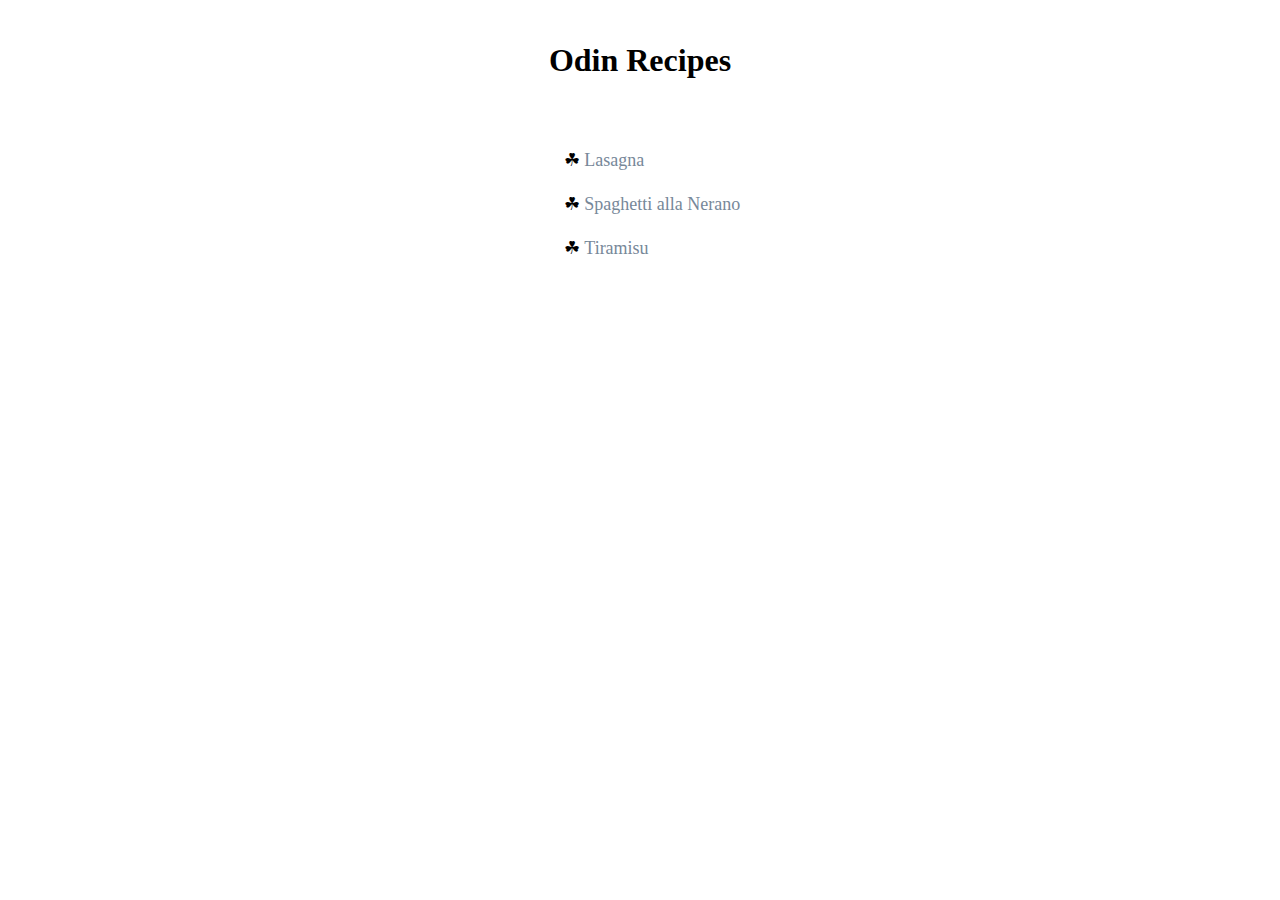
<file: index.html>
<!DOCTYPE html>
<html lang="en">
<head>
    <meta charset="UTF-8">
    <meta name="viewport" content="width=device-width, initial-scale=1.0">
    <title>Odin Recipes</title>
    <link rel="stylesheet" href="style.css">
</head>
<body>
    <h1>Odin Recipes</h1>
    <ul>
        <li><a href="recipes/lasagna.html">&nbsp;Lasagna</a></li>
        <li><a href="recipes/spaghetti.html">&nbsp;Spaghetti alla Nerano</a></li>
        <li><a href="recipes/tiramisu.html">&nbsp;Tiramisu</a></li>  
    </ul>
</body>
</html>
</file>
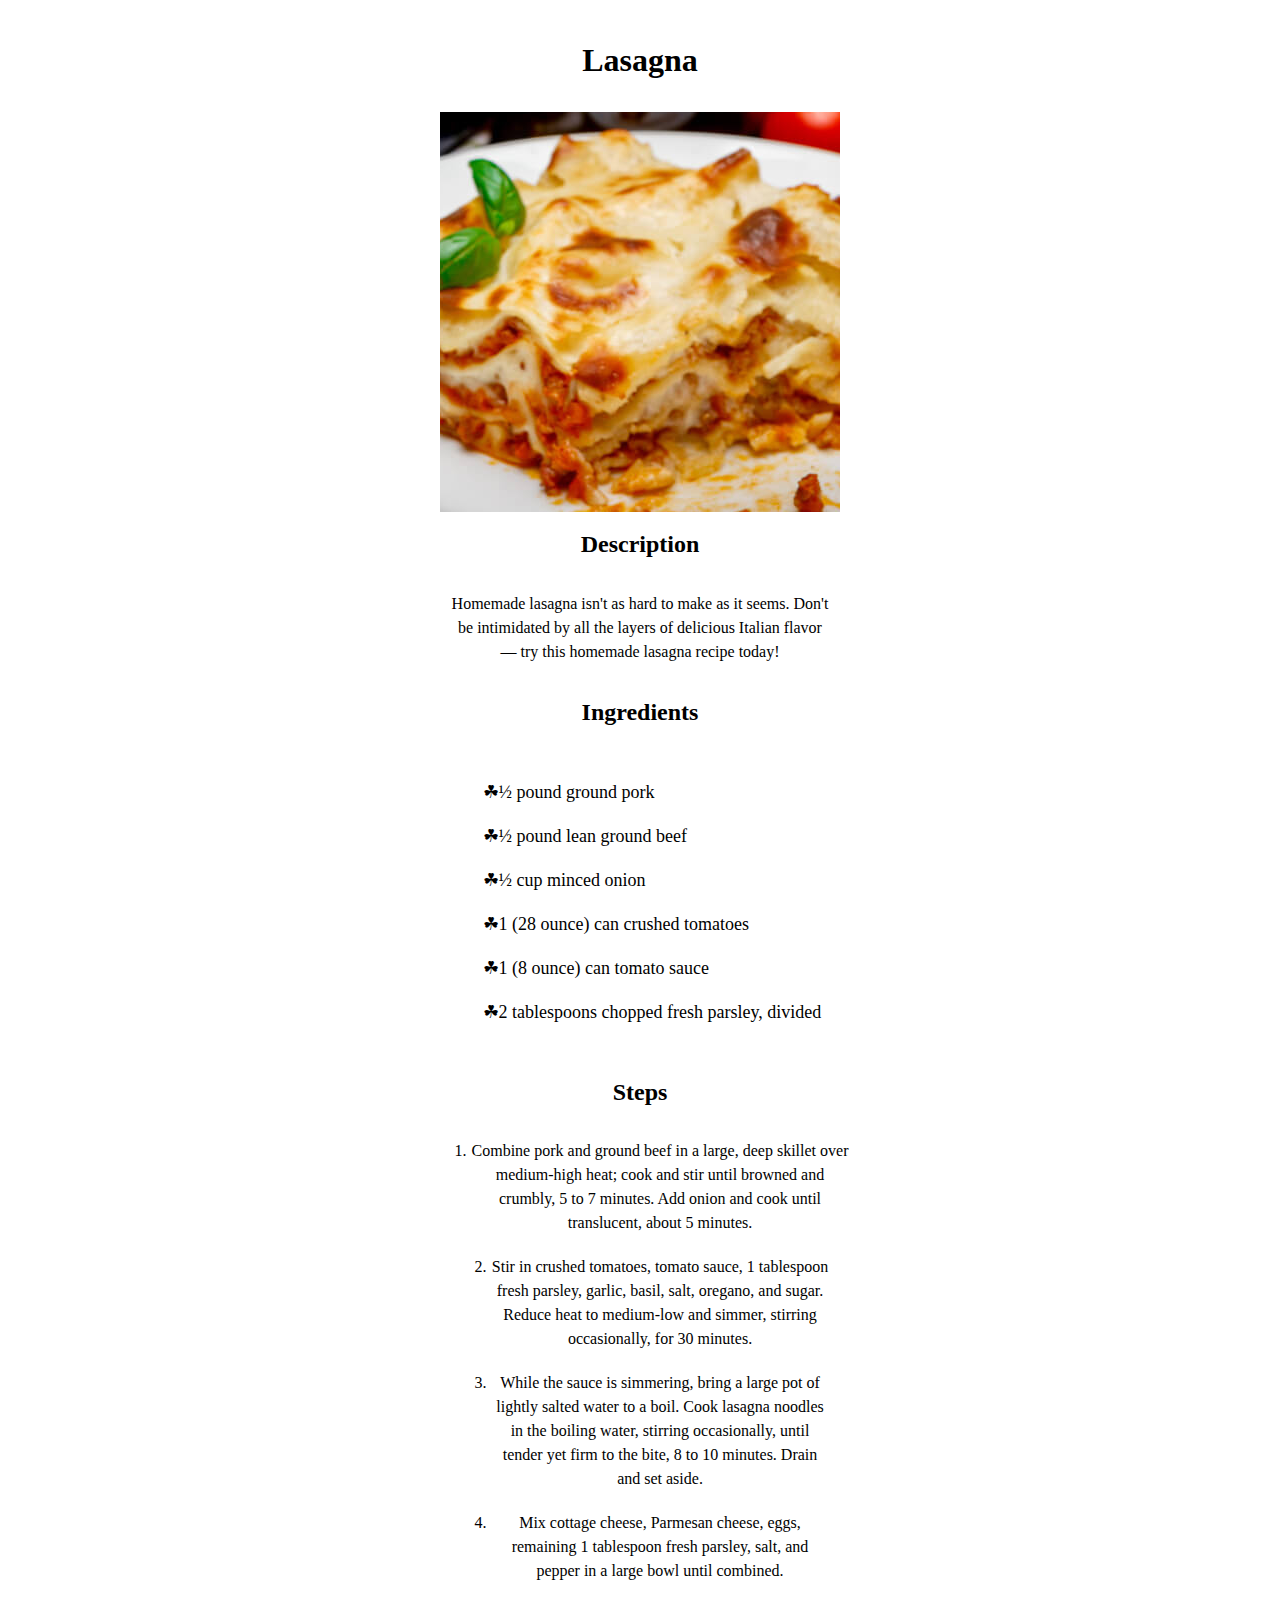
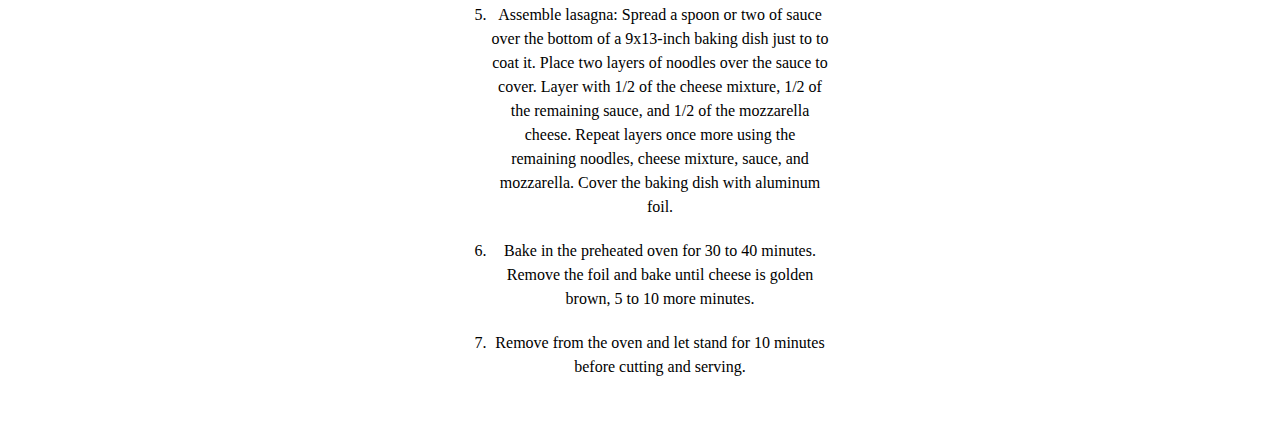
<file: recipes/lasagna.html>
<!DOCTYPE html>
<html lang="en">
<head>
    <meta charset="UTF-8">
    <meta name="viewport" content="width=device-width, initial-scale=1.0">
    <title>Document</title>
    <link rel="stylesheet" href="../style.css">
</head>
<body>
    <h1>Lasagna</h1>
    <div class="image">
        <img class="dish-image lasagna" src="../assets/lasagna.jpg" alt="A lasagna dish" width="667" height="1000">
    </div>
    <h2>Description</h2>
    <p class="lasagna description">Homemade lasagna isn't as hard to make as it seems. Don't be intimidated by all the layers of delicious Italian flavor — try this homemade lasagna recipe today!</p>
    <h2>Ingredients</h2>
    <ul>
        <li>½ pound ground pork</li>
        <li>½ pound lean ground beef</li>
        <li>½ cup minced onion</li>
        <li>1 (28 ounce) can crushed tomatoes</li>
        <li>1 (8 ounce) can tomato sauce</li>
        <li>2 tablespoons chopped fresh parsley, divided</li>
    </ul>

    <h2>Steps</h2>
    <ol>
        <li>Combine pork and ground beef in a large, deep skillet over medium-high heat; cook and stir until browned and crumbly, 5 to 7 minutes. Add onion and cook until translucent, about 5 minutes.</li>
        <li>Stir in crushed tomatoes, tomato sauce, 1 tablespoon fresh parsley, garlic, basil, salt, oregano, and sugar. Reduce heat to medium-low and simmer, stirring occasionally, for 30 minutes.</li>
        <li>While the sauce is simmering, bring a large pot of lightly salted water to a boil. Cook lasagna noodles in the boiling water, stirring occasionally, until tender yet firm to the bite, 8 to 10 minutes. Drain and set aside.</li>
        <li>Mix cottage cheese, Parmesan cheese, eggs, remaining 1 tablespoon fresh parsley, salt, and pepper in a large bowl until combined.</li>
        <li>Assemble lasagna: Spread a spoon or two of sauce over the bottom of a 9x13-inch baking dish just to to coat it. Place two layers of noodles over the sauce to cover. Layer with 1/2 of the cheese mixture, 1/2 of the remaining sauce, and 1/2 of the mozzarella cheese. Repeat layers once more using the remaining noodles, cheese mixture, sauce, and mozzarella. Cover the baking dish with aluminum foil.</li>
        <li>Bake in the preheated oven for 30 to 40 minutes. Remove the foil and bake until cheese is golden brown, 5 to 10 more minutes.</li>
        <li>Remove from the oven and let stand for 10 minutes before cutting and serving.</li>
    </ol>
</body>
</html>
</file>
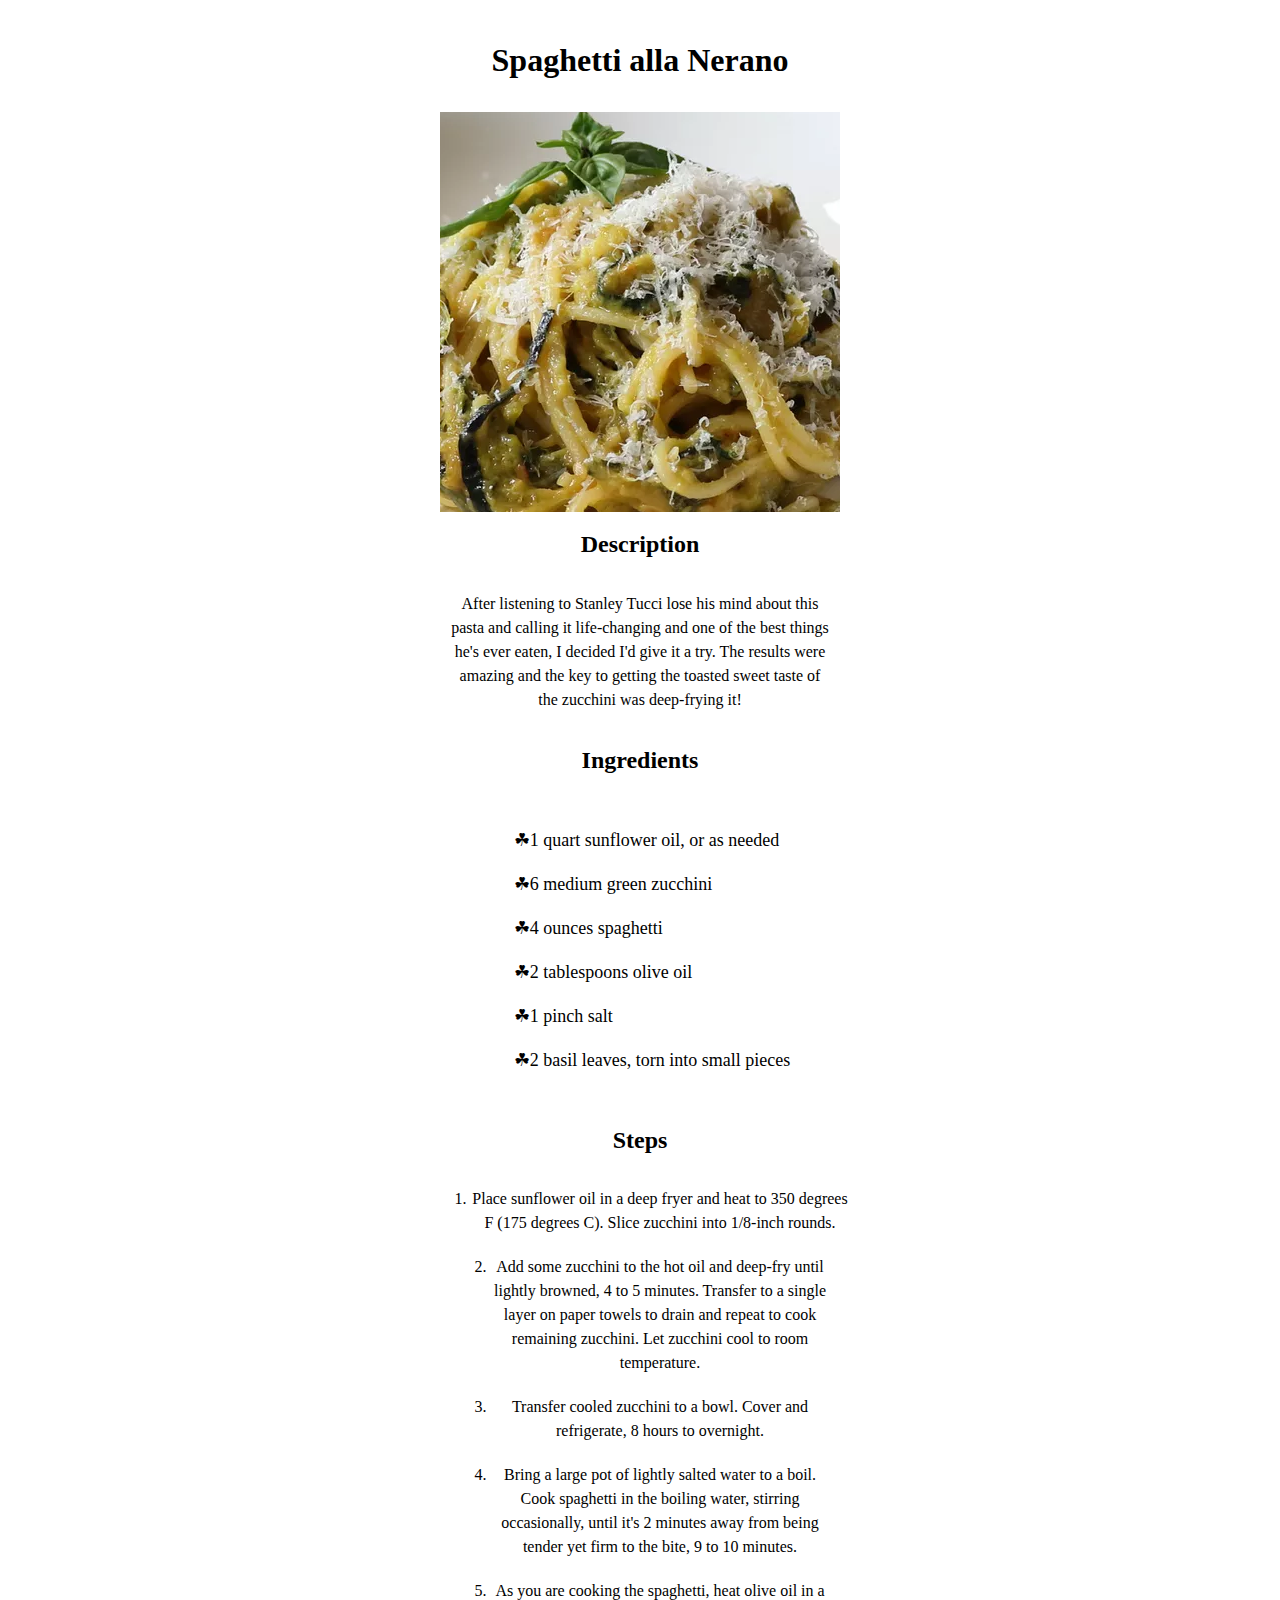
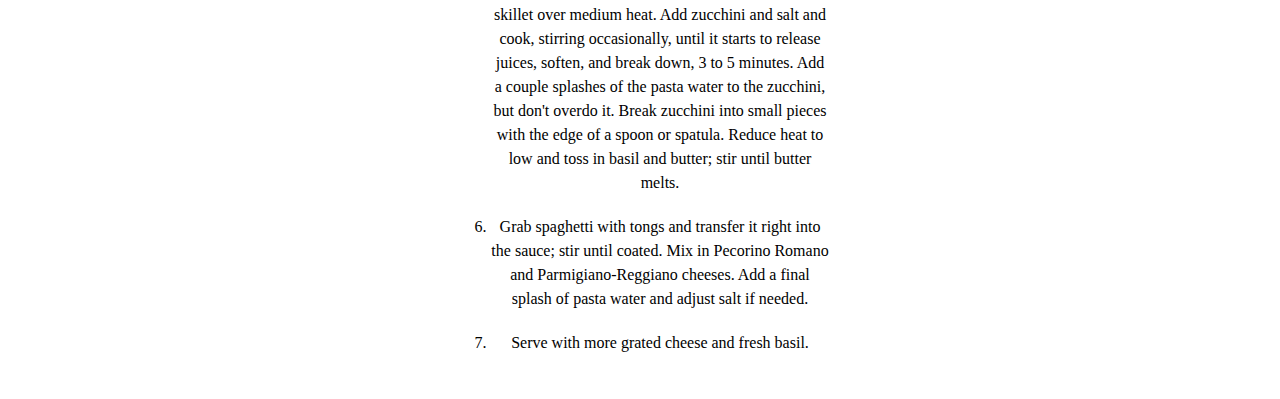
<file: recipes/spaghetti.html>
<!DOCTYPE html>
<html lang="en">
<head>
    <meta charset="UTF-8">
    <meta name="viewport" content="width=device-width, initial-scale=1.0">
    <title>Document</title>
    <link rel="stylesheet" href="../style.css">
</head>
<body>
    <h1>Spaghetti alla Nerano</h1>
    <div class="image">
        <img class="dish-image spaghetti"  src="../assets/spaghetti-alla-nerano.webp" alt="Close up view of Zucchini Spaghetti garnished with fresh basil and grated cheese in a white bowl" width="750" height="750">
    </div>
    <h2>Description</h2>
    <p class="spaghetti description">After listening to Stanley Tucci lose his mind about this pasta and calling it life-changing and one of the best things he's ever eaten, I decided I'd give it a try. The results were amazing and the key to getting the toasted sweet taste of the zucchini was deep-frying it!</p>
    <h2>Ingredients</h2>
    <ul>
        <li>1 quart sunflower oil, or as needed</li>
        <li>6 medium green zucchini</li>
        <li>4 ounces spaghetti</li>
        <li>2 tablespoons olive oil</li>
        <li>1 pinch salt</li>
        <li>2 basil leaves, torn into small pieces</li>
    </ul>

    <h2>Steps</h2>
    <ol>
        <li>Place sunflower oil in a deep fryer and heat to 350 degrees F (175 degrees C). Slice zucchini into 1/8-inch rounds.</li>

        <li>Add some zucchini to the hot oil and deep-fry until lightly browned, 4 to 5 minutes. Transfer to a single layer on paper towels to drain and repeat to cook remaining zucchini. Let zucchini cool to room temperature.</li>

        <li>Transfer cooled zucchini to a bowl. Cover and refrigerate, 8 hours to overnight.</li>

        <li>Bring a large pot of lightly salted water to a boil. Cook spaghetti in the boiling water, stirring occasionally, until it's 2 minutes away from being tender yet firm to the bite, 9 to 10 minutes.</li>

        <li>As you are cooking the spaghetti, heat olive oil in a skillet over medium heat. Add zucchini and salt and cook, stirring occasionally, until it starts to release juices, soften, and break down, 3 to 5 minutes. Add a couple splashes of the pasta water to the zucchini, but don't overdo it. Break zucchini into small pieces with the edge of a spoon or spatula. Reduce heat to low and toss in basil and butter; stir until butter melts.</li>

        <li>Grab spaghetti with tongs and transfer it right into the sauce; stir until coated. Mix in Pecorino Romano and Parmigiano-Reggiano cheeses. Add a final splash of pasta water and adjust salt if needed.</li>

        <li>Serve with more grated cheese and fresh basil.</li>
    </ol>
</body>
</html>
</file>
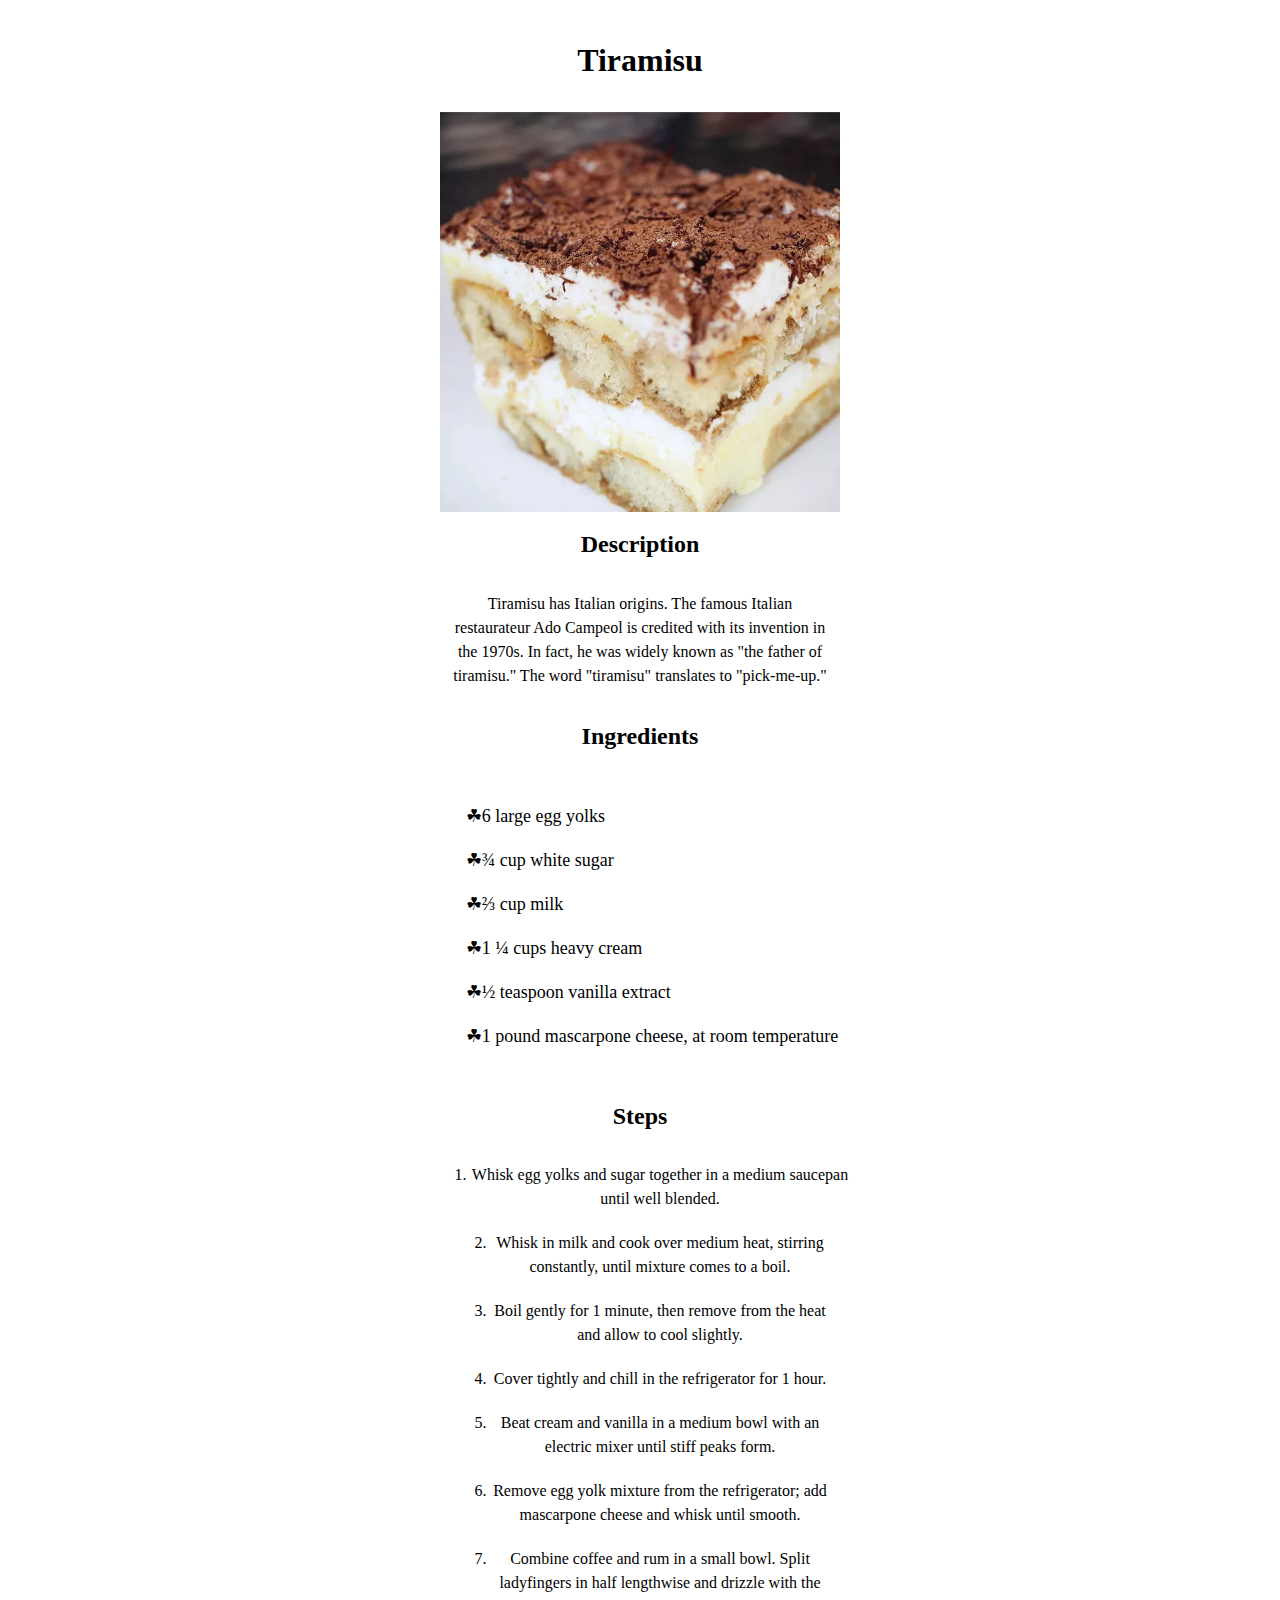
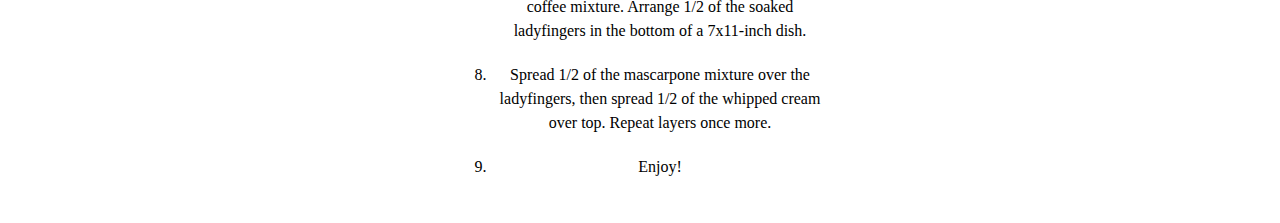
<file: recipes/tiramisu.html>
<!DOCTYPE html>
<html lang="en">
<head>
    <meta charset="UTF-8">
    <meta name="viewport" content="width=device-width, initial-scale=1.0">
    <title>Document</title>
    <link rel="stylesheet" href="../style.css">
</head>
<body>
    <h1>Tiramisu</h1>
    <div class="image">
        <img class="dish-image tiramisu" src="../assets/tiramisu.webp" alt="Side view of a square slice of tiramisu showing the layers of ladyfingers and custard, topped with chocolate shavings" width="750" height="750">
    </div>
    <h2>Description</h2>
    <p class="tiramisu description">Tiramisu has Italian origins. The famous Italian restaurateur Ado Campeol is credited with its invention in the 1970s. In fact, he was widely known as "the father of tiramisu." The word "tiramisu" translates to "pick-me-up."</p>
    <h2>Ingredients</h2>
    <ul>
        <li>6 large egg yolks</li>
        <li>¾ cup white sugar</li>
        <li>⅔ cup milk</li>
        <li>1 ¼ cups heavy cream</li>
        <li>½ teaspoon vanilla extract</li>
        <li>1 pound mascarpone cheese, at room temperature</li>
    </ul>

    <h2>Steps</h2>
    <ol>
        <li>Whisk egg yolks and sugar together in a medium saucepan until well blended.</li>

        <li>Whisk in milk and cook over medium heat, stirring constantly, until mixture comes to a boil.</li>

        <li>Boil gently for 1 minute, then remove from the heat and allow to cool slightly.</li>

        <li>Cover tightly and chill in the refrigerator for 1 hour.</li>

        <li>Beat cream and vanilla in a medium bowl with an electric mixer until stiff peaks form.</li>

        <li>Remove egg yolk mixture from the refrigerator; add mascarpone cheese and whisk until smooth.</li>

        <li>Combine coffee and rum in a small bowl. Split ladyfingers in half lengthwise and drizzle with the coffee mixture. Arrange 1/2 of the soaked ladyfingers in the bottom of a 7x11-inch dish.</li>

        <li>Spread 1/2 of the mascarpone mixture over the ladyfingers, then spread 1/2 of the whipped cream over top. Repeat layers once more.</li>

        <li>Enjoy!</li>
    </ol>
</body>
</html>
</file>
<file: style.css>
body {
    display: flex;
    flex-direction: column;
    justify-content: center;
    align-items: center;
    line-height: 1.5rem;
}

h1 {
    margin: 40px;
}

.image {
    width: 400px;
    height: 400px;
    overflow: hidden;
}

.dish-image.lasagna {
    width: 100%;
    object-fit: cover;
    object-position: 50% -550px;
}

.dish-image.spaghetti {
    width: 100%;
    object-fit: cover;
    object-position: center -150px;
}

.dish-image.tiramisu {
    width: 100%;
    object-fit: cover;
    zoom: 60%;
    object-position: center center;
}

.description, ol {
    width: 30%;
    text-align: center;
}

ol li:not(:first-child) {
    margin: 20px;
}

ul {
    list-style-type: "\2618";
}

ul li {
    font-size: large;
    margin: 20px;
}

a {
    text-decoration: none;
    color: lightslategray;
}
</file>
